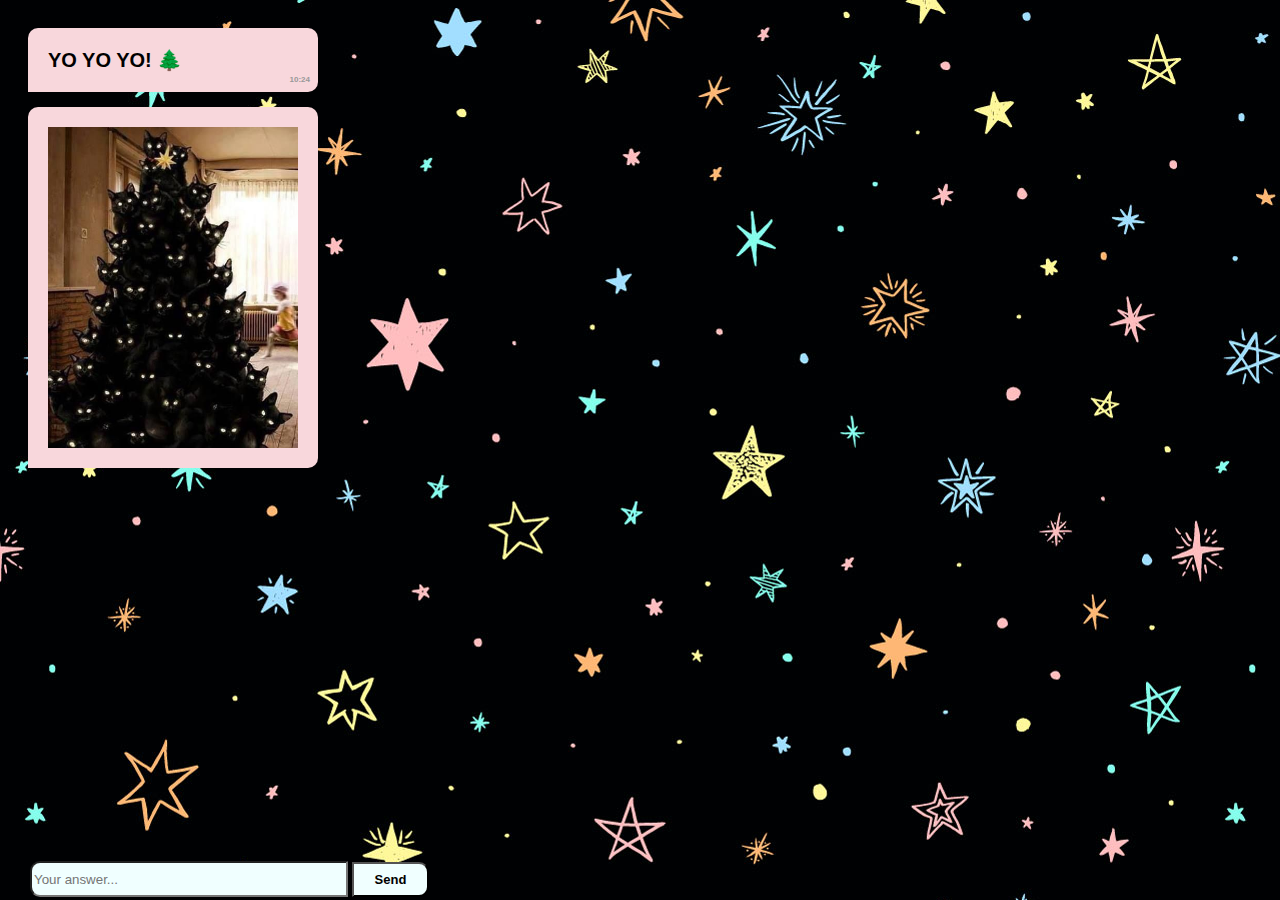
<file: index.html>
<!DOCTYPE html>

<html>
	<head>
		<meta charset="utf-8">
		<link rel="stylesheet" type="text/css" href="Chat stylesheet.css">
		<title>Meme chat!</title>
	</head>

		<body>
			<div class= "chat-body">  
					<form class="form" >
						<label>
								<input type="text" size="10" id="input" placeholder="Your answer..." autocomplete= "off">
								<button type="submit" id="submit" >Send</button>
						</label>
					</form> 
			</div>
		
		</body>

		<script src="https://ajax.googleapis.com/ajax/libs/jquery/3.5.1/jquery.min.js"></script>
		<script src="Chat script.js"></script>

</html>
</file>
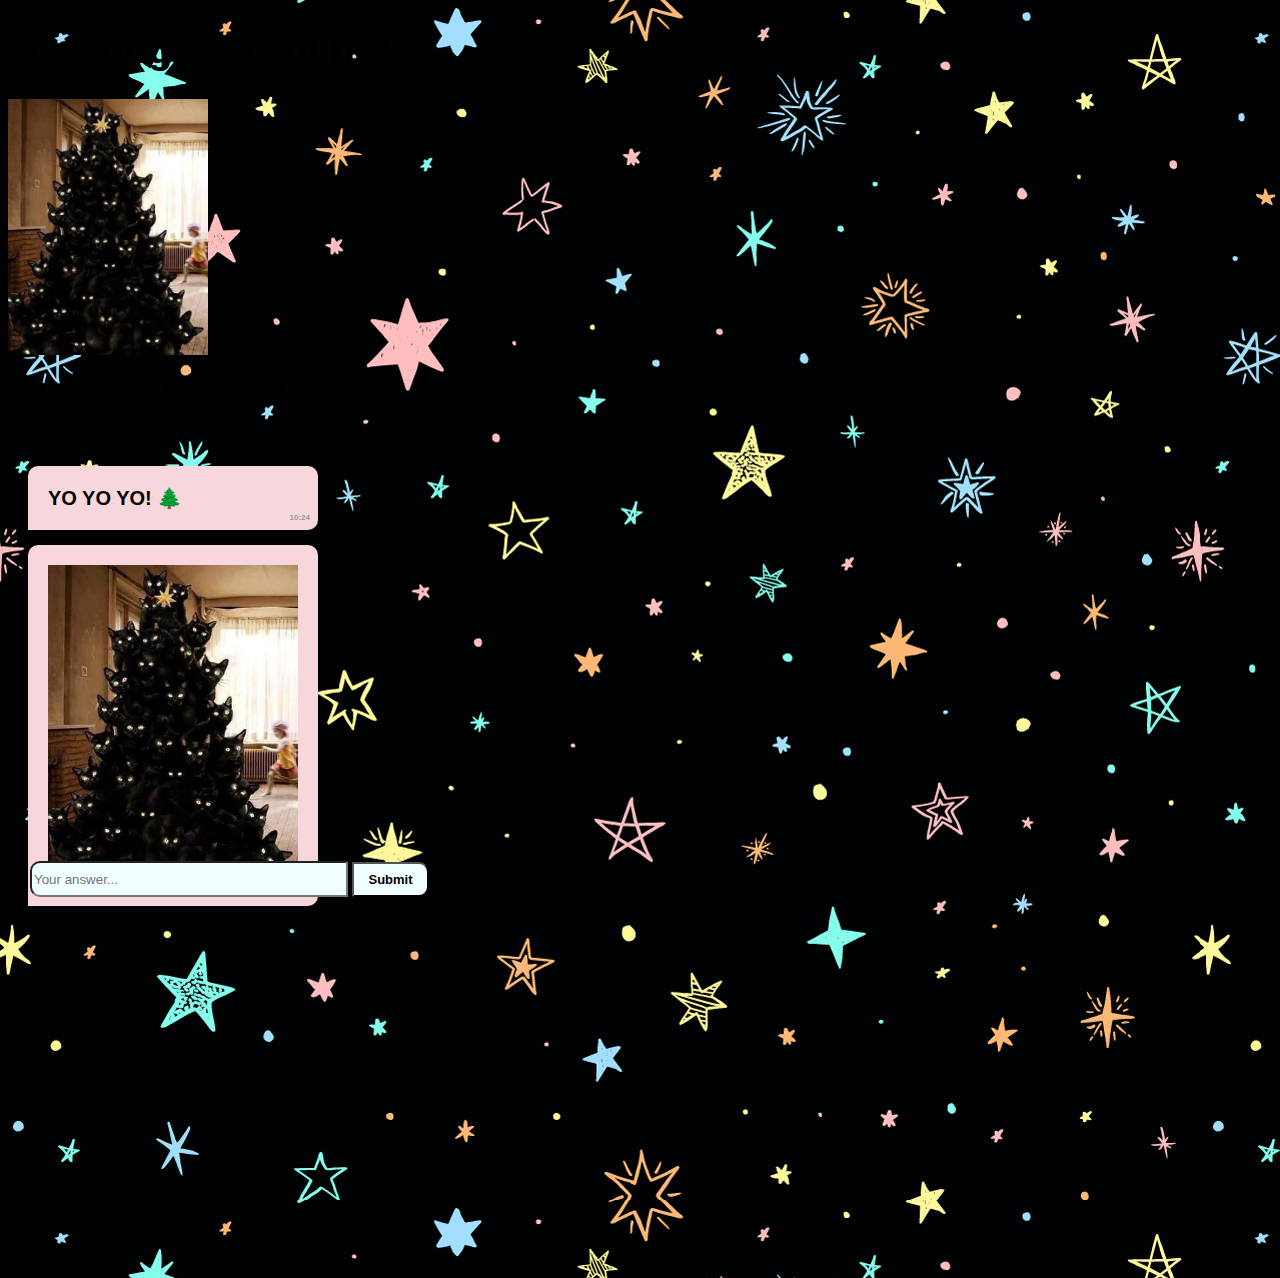
<file: Chat index.html>
<!DOCTYPE html>

<html>
	<head>
		<meta charset="utf-8">
		<link rel="stylesheet" type="text/css" href="Chat stylesheet.css">
		<title>Meme chat!</title>
	</head>

		<body>
			<div class="greeting">
				<h1>Greetings Earthling!</h1>
		
				<img src="cat christmas tree.jpg" alt="Cat Xmas" width="200"> <br>
				
				<p class="greeting">Hi there, do you like memes?</p> <br>
			</div>	

			<div class= "chat-body">  </div>

			<div class="form">
				<form id="field">
		
					<input type="text" size="10" id="input" placeholder="Your answer...">
					<button type="submit" id="submit">Submit</button>
			
			</form> <br> <br>
			</div>
			


		
		</body>

		<script src="https://ajax.googleapis.com/ajax/libs/jquery/3.5.1/jquery.min.js"></script>
		<script src="Chat script.js"></script>

</html>
</file>
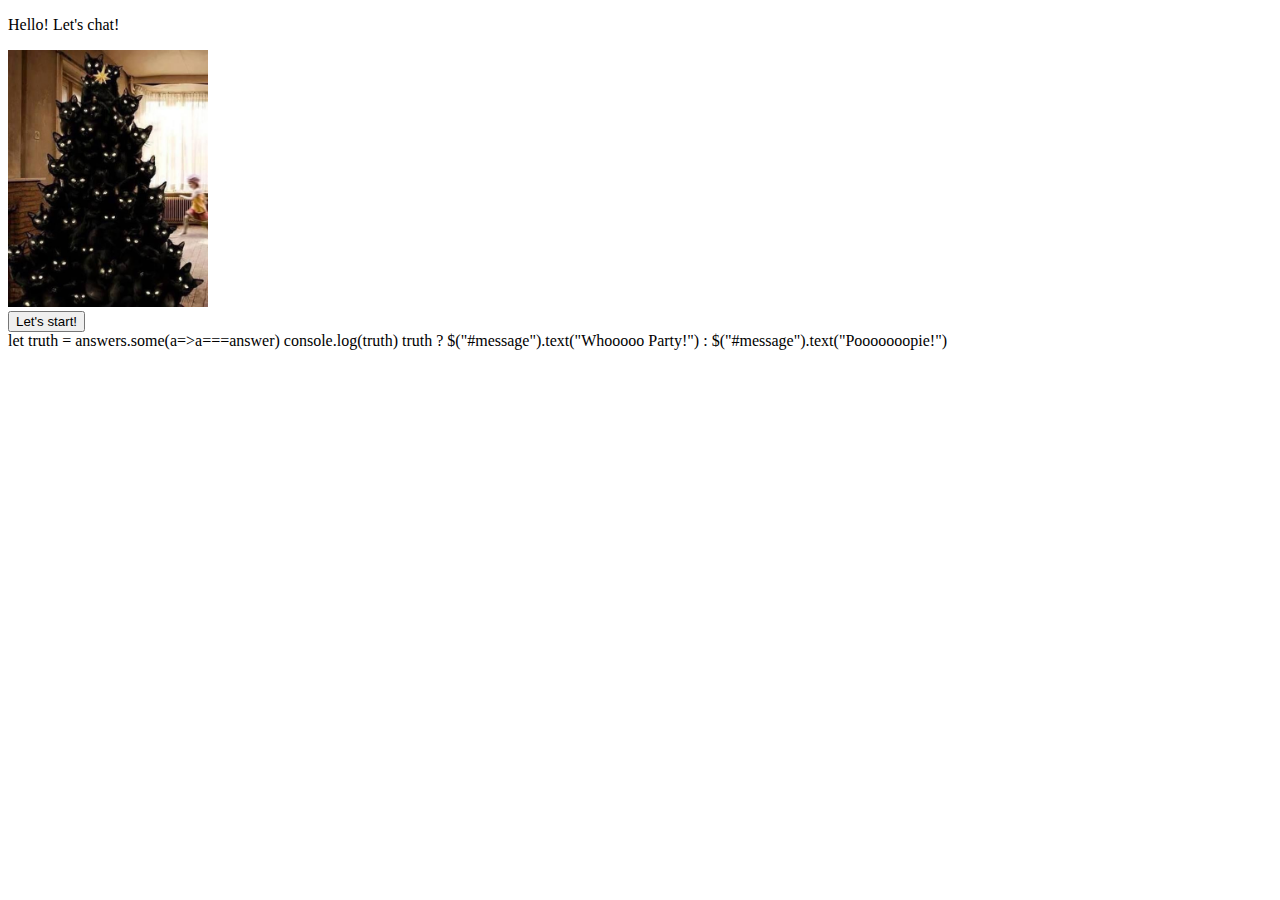
<file: test_page.html>
<!DOCTYPE html>
<html>
	<head>
		<title>Test page</title>
	</head>
	<body>
		<p>
			Hello! Let's chat!
		</p>

		<img src="cat christmas tree.jpg" alt="Cat Xmas" width="200"> 
		<section>
		
		<button type="button">Let's start!</button> 
		
					
		
		</section>
	</body>
	<script src="https://ajax.googleapis.com/ajax/libs/jquery/3.5.1/jquery.min.js"></script>
	<script>
		$("button").on('click', function(){
			console.log("yas")

			$("<p>").text("Haiiiiiiii!").appendTo("body")
		})

	</script>
</html>



 let truth = answers.some(a=>a===answer)
            console.log(truth)
            
            truth ? $("#message").text("Whooooo Party!") : $("#message").text("Pooooooopie!")
</file>
<file: Chat stylesheet.css>
body {
    scroll-behavior: smooth;
    background-image: url("stars-background.jpg");
    background-color: #cccccc;
}
.greeting { 
    font-size: 20px;
    font-weight: bold;
    font-family: Arial, Helvetica, sans-serif;
} 

#cats {
    width: 300px;
    padding: 10px;
}
.chat-body {
    position: absolute;
    width: 400px;
    height: 88%;
    scroll-behavior: smooth;
    overflow: auto;
    padding: 20px;
    margin-bottom: 20px;
    scrollbar-width: none;
   
}

form {
    position: fixed;
    right: 0;
    bottom: 0px;
    left: 30px;

}

input {
    width: 310px;
    background-color:azure;
    height: 30px;
    border-radius: 10px; 
    border-bottom-right-radius: 0px;
    border-top-right-radius: 0px;
    position: absolute;
    bottom: 3px;
    outline:none;   
    
}

button {
    background-color:azure;
    height: 35px;
    border-radius: 10px; 
    width:77px;
    font-size: 13px;
    font-weight: bold;
    margin-left: 2px;
    border-bottom-left-radius: 0px;
    border-top-left-radius: 0px;
    position: absolute;
    bottom: 3px;
    left: 320px;
    outline:none;
    margin-top:2;
   
}

.bubble {
    font-family: Arial, Helvetica, sans-serif;;
    color: black;
    width: 250px;
    position: relative; 
    padding: 20px;
    border-radius: 10px; 
    margin-bottom: 15px;
    margin-top: 0;
}

.timeStamp {
    font-size: 8px;
    color: #999; 
    position: absolute;
    right: 8px;
    bottom: 0px;

}

.userMessage {
    background-color:lemonchiffon;
    float: right;
    border-bottom-right-radius: 0px;
    margin-bottom: 15px;
    margin-top: 0;
}
.botMessage {
    background-color:rgb(248, 215, 220);
    float: left;
    border-bottom-left-radius: 0px;
    margin-bottom: 15px;
    margin-top: 0;
}

.poop {
    font-size: 60px;
}

::-webkit-scrollbar {
    width: 0px;
}
</file>
